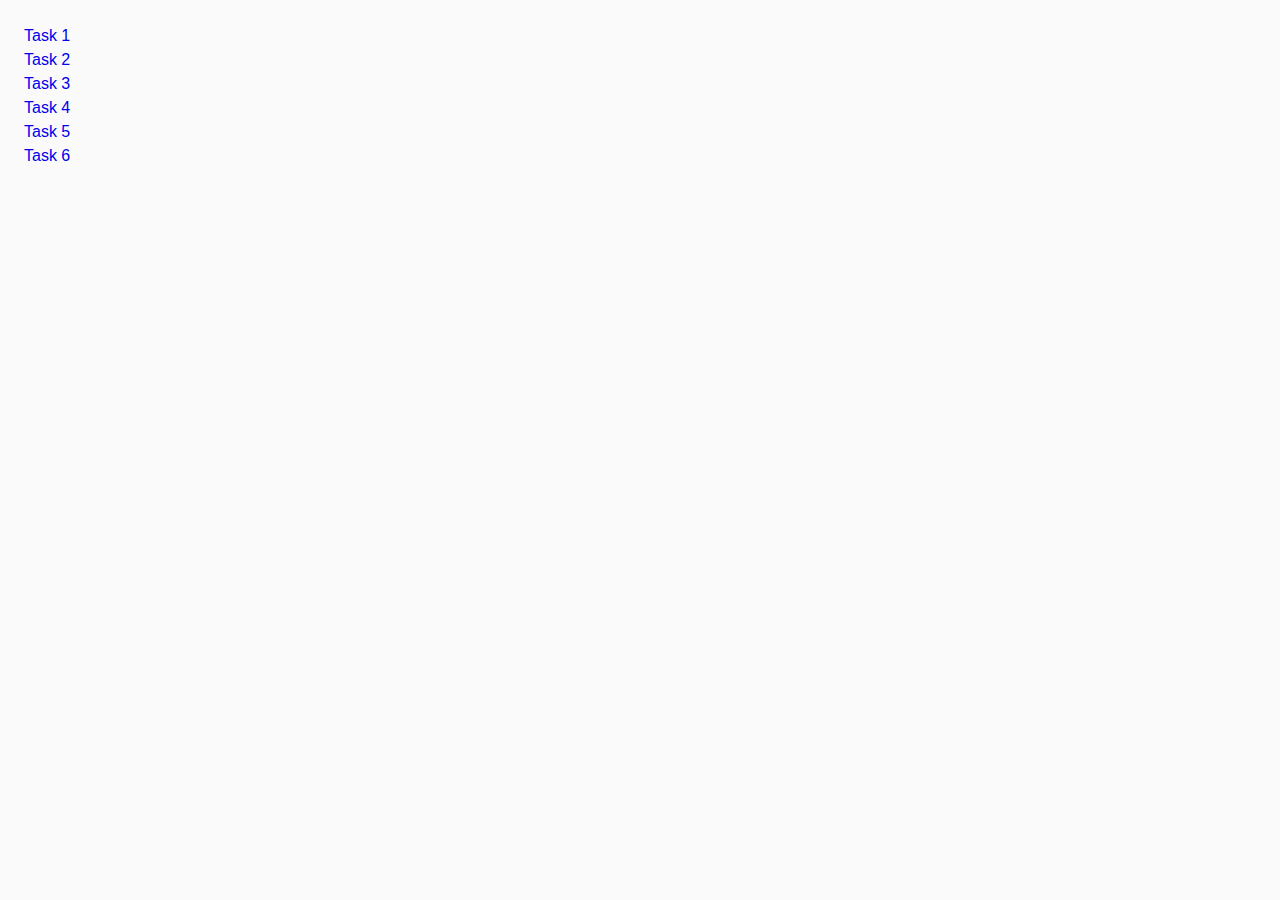
<file: index.html>
<!DOCTYPE html>
<html lang="en">
  <head>
    <meta charset="UTF-8" />
    <meta http-equiv="X-UA-Compatible" content="IE=edge" />
    <meta name="viewport" content="width=device-width, initial-scale=1.0" />
    <title>Homework 7</title>
    <link rel="stylesheet" href="./css/common.css" />
  </head>
  <body>
    <ul>
      <li><a href="./task-1.html">Task 1</a></li>
      <li><a href="./task-2.html">Task 2</a></li>
      <li><a href="./task-3.html">Task 3</a></li>
      <li><a href="./task-4.html">Task 4</a></li>
      <li><a href="./task-5.html">Task 5</a></li>
      <li><a href="./task-6.html">Task 6</a></li>
    </ul>
  </body>
</html>
</file>
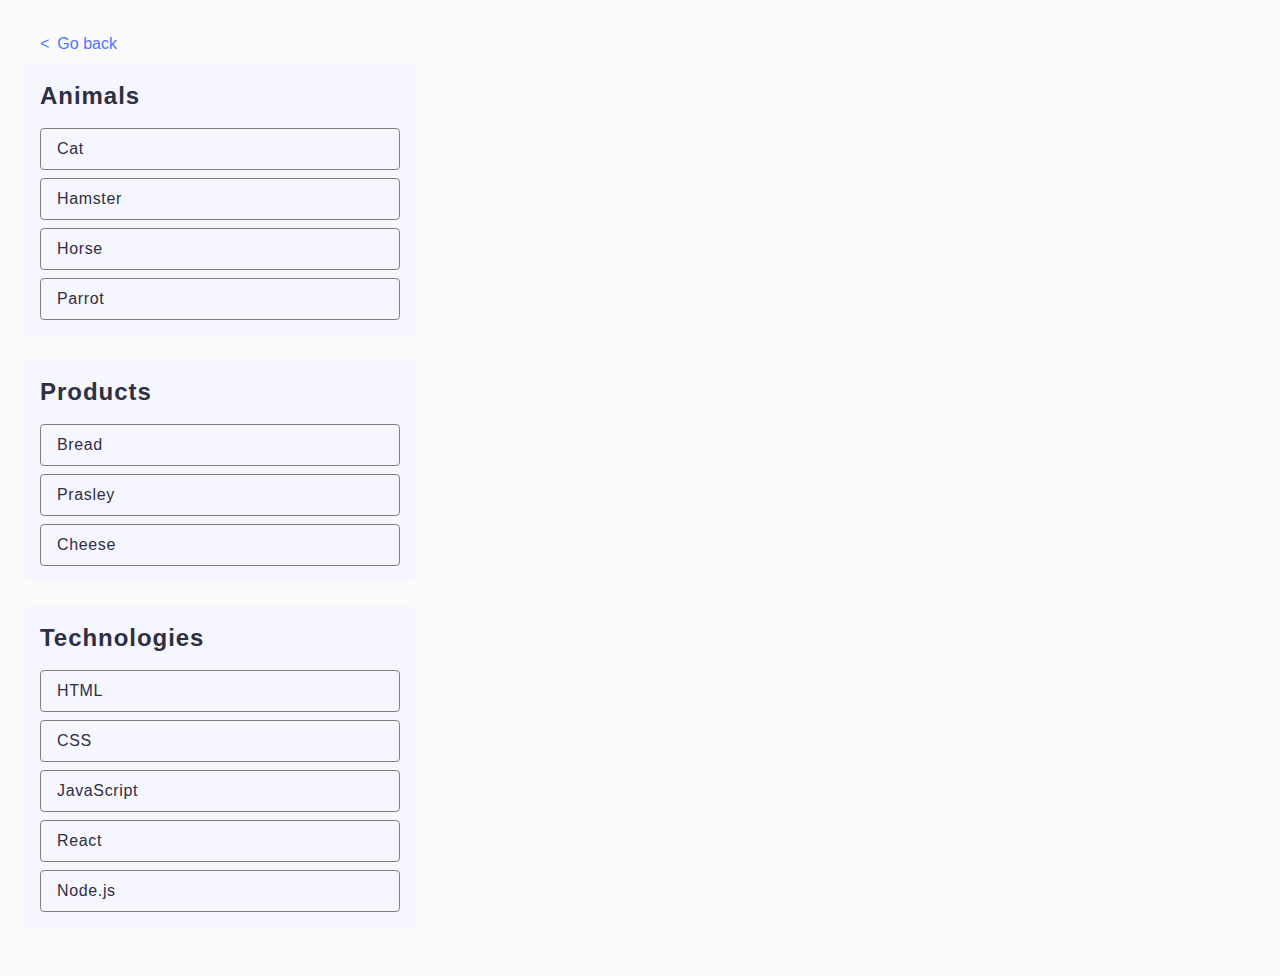
<file: task-1.html>
<!DOCTYPE html>
<html lang="en">
  <head>
    <meta charset="UTF-8" />
    <meta http-equiv="X-UA-Compatible" content="IE=edge" />
    <meta name="viewport" content="width=device-width, initial-scale=1.0" />
    <title>Task 1</title>
    <link rel="stylesheet" href="./css/common.css" />
  </head>
  <body>
    <p><a href="./index.html">Go back</a></p>

    <ul id="categories">
      <li class="item">
        <h2>Animals</h2>

        <ul>
          <li>Cat</li>
          <li>Hamster</li>
          <li>Horse</li>
          <li>Parrot</li>
        </ul>
      </li>
      <li class="item">
        <h2>Products</h2>

        <ul>
          <li>Bread</li>
          <li>Prasley</li>
          <li>Cheese</li>
        </ul>
      </li>
      <li class="item">
        <h2>Technologies</h2>

        <ul>
          <li>HTML</li>
          <li>CSS</li>
          <li>JavaScript</li>
          <li>React</li>
          <li>Node.js</li>
        </ul>
      </li>
    </ul>

    <script src="./js/task-1.js" type="module"></script>
  </body>
</html>
</file>
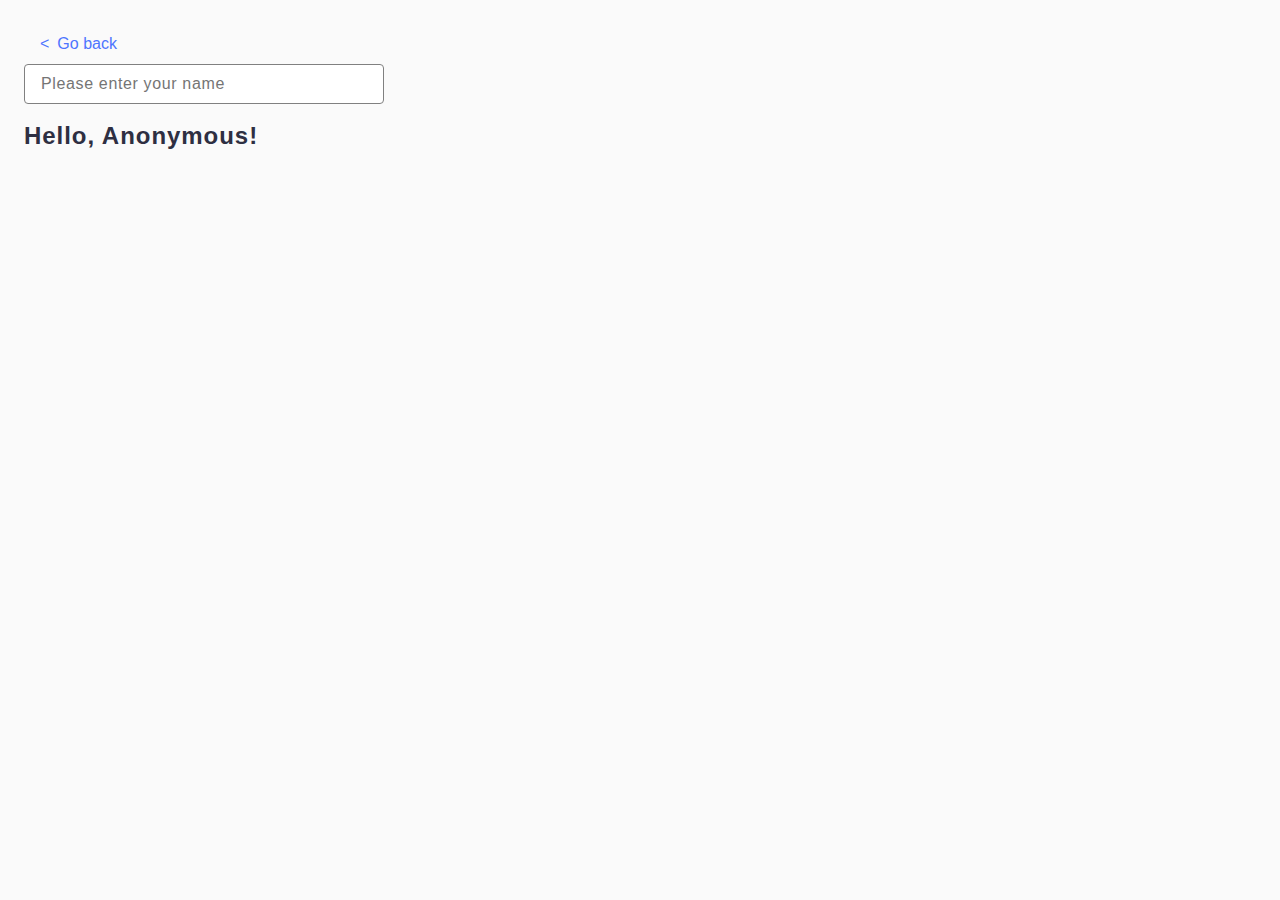
<file: task-3.html>
<!DOCTYPE html>
<html lang="en">
  <head>
    <meta charset="UTF-8" />
    <meta http-equiv="X-UA-Compatible" content="IE=edge" />
    <meta name="viewport" content="width=device-width, initial-scale=1.0" />
    <title>Task 3</title>
    <link rel="stylesheet" href="./css/common.css" />
  </head>
  <body>
    <p><a href="./index.html">Go back</a></p>

    <input type="text" id="name-input" placeholder="Please enter your name" />
    <h1>Hello, <span id="name-output">Anonymous</span>!</h1>

    <script src="./js/task-3.js" type="module"></script>
  </body>
</html>
</file>
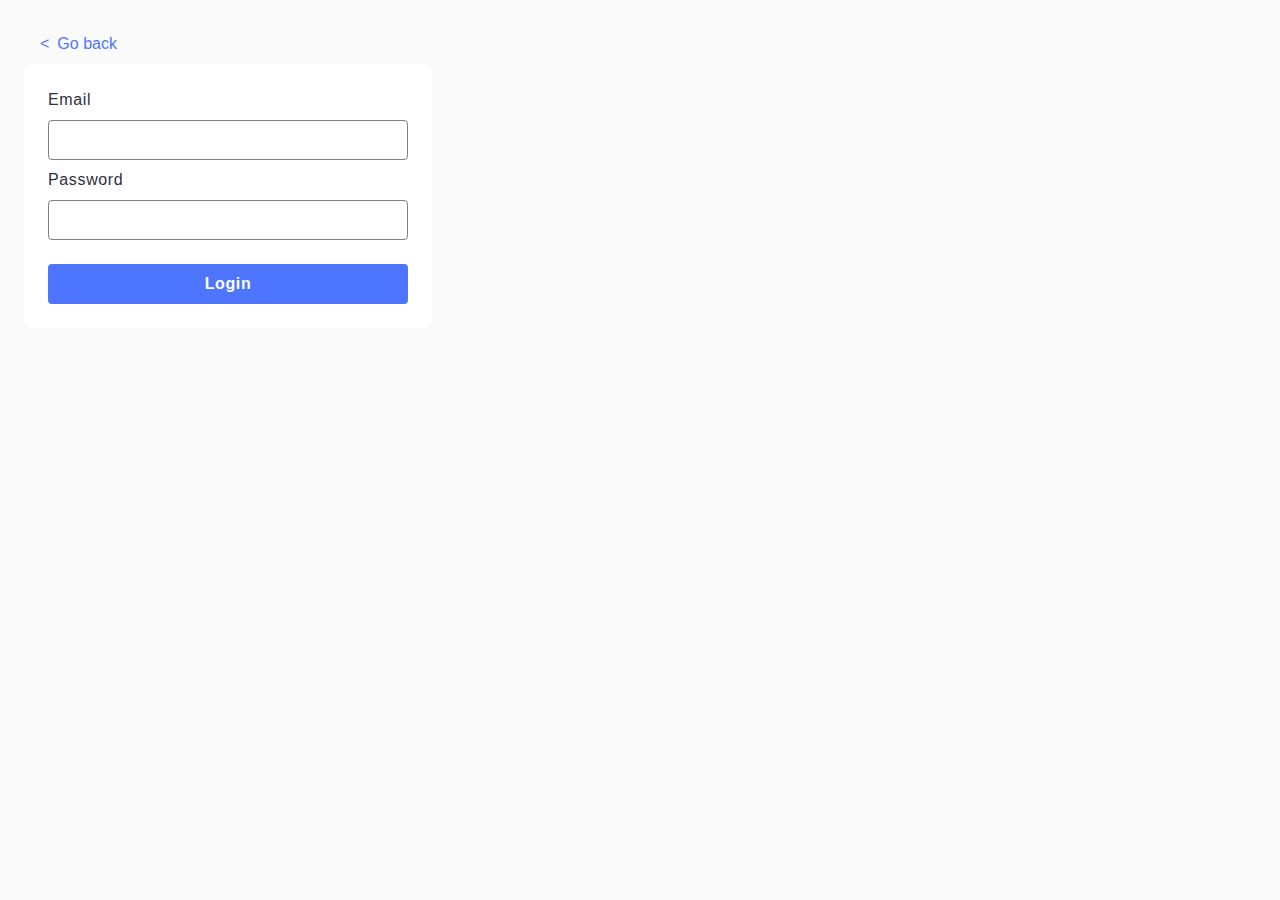
<file: task-4.html>
<!DOCTYPE html>
<html lang="en">
  <head>
    <meta charset="UTF-8" />
    <meta http-equiv="X-UA-Compatible" content="IE=edge" />
    <meta name="viewport" content="width=device-width, initial-scale=1.0" />
    <title>Task 4</title>
    <link rel="stylesheet" href="./css/common.css" />
  </head>
  <body>
    <p><a href="./index.html">Go back</a></p>

    <form class="login-form">
      <label>
        Email
        <input type="email" name="email" />
      </label>
      <label>
        Password
        <input type="password" name="password" />
      </label>
      <button type="submit">Login</button>
    </form>

    <script src="./js/task-4.js" type="module"></script>
  </body>
</html>
</file>
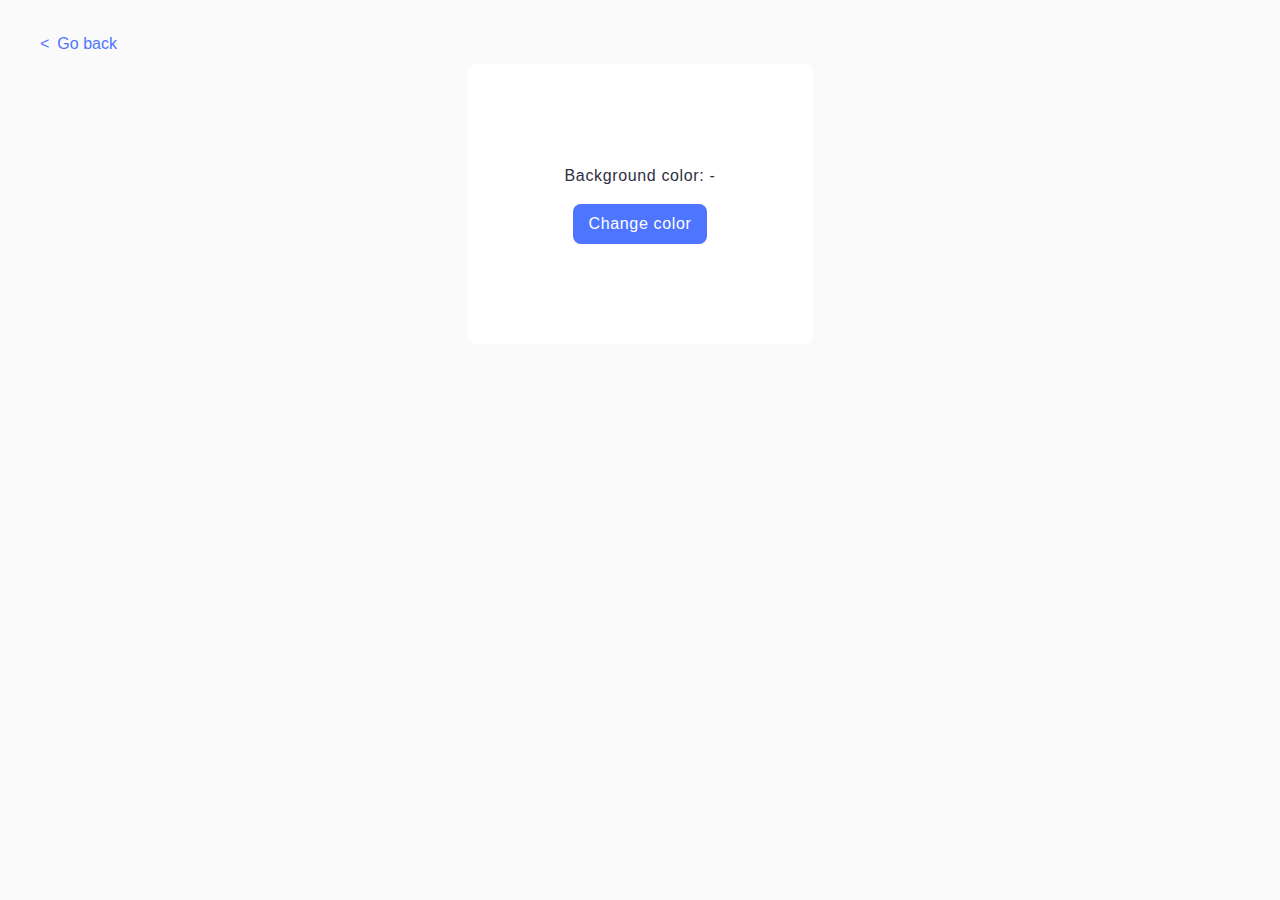
<file: task-5.html>
<!DOCTYPE html>
<html lang="en">
  <head>
    <meta charset="UTF-8" />
    <meta http-equiv="X-UA-Compatible" content="IE=edge" />
    <meta name="viewport" content="width=device-width, initial-scale=1.0" />
    <title>Task 5</title>
    <link rel="stylesheet" href="./css/common.css" />
  </head>
  <body>
    <p><a href="./index.html">Go back</a></p>

    <div class="widget">
      <p>Background color: <span class="color">-</span></p>
      <button type="button" class="change-color">Change color</button>
    </div>

    <script src="./js/task-5.js" type="module"></script>
  </body>
</html>
</file>
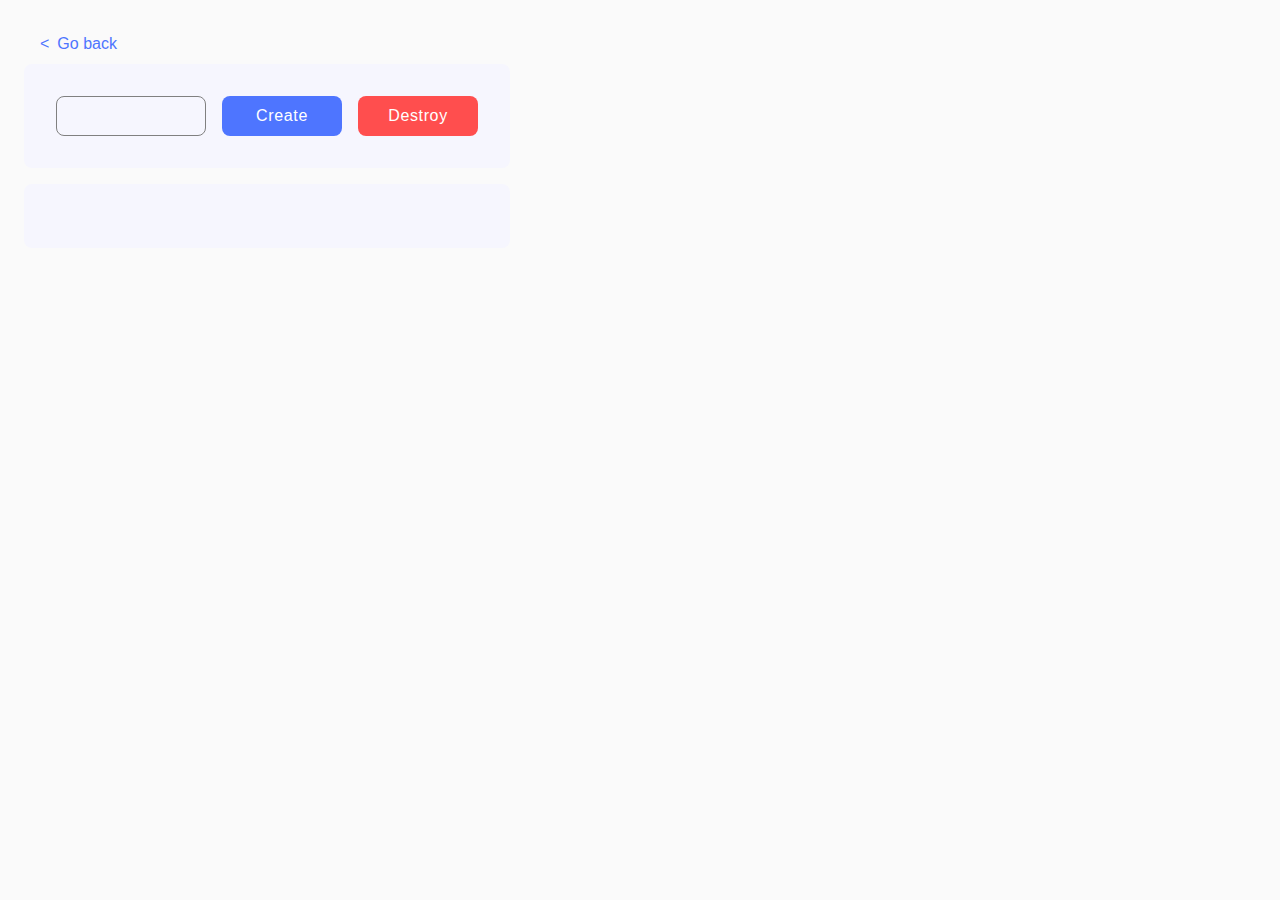
<file: task-6.html>
<!DOCTYPE html>
<html lang="en">
  <head>
    <meta charset="UTF-8" />
    <meta http-equiv="X-UA-Compatible" content="IE=edge" />
    <meta name="viewport" content="width=device-width, initial-scale=1.0" />
    <title>Task 6</title>
    <link rel="stylesheet" href="./css/common.css" />
  </head>
  <body>
    <p><a href="./index.html">Go back</a></p>

    <div id="controls">
      <input type="number" min="1" max="100" step="1" />
      <button type="button" data-create>Create</button>
      <button type="button" data-destroy>Destroy</button>
    </div>

    <div id="boxes"></div>

    <script src="./js/task-6.js" type="module"></script>
  </body>
</html>
</file>
<file: css/common.css>
* {
  box-sizing: border-box;
}

body {
  -webkit-font-smoothing: antialiased;
  -moz-osx-font-smoothing: grayscale;
  padding: 16px;
  background-color: #fafafa;
  font-family: 'Montserrat', sans-serif;
  line-height: 1.5;
  color: #2e2f42;
}

/* Reset */
h1,
h2,
h3,
h4,
h5,
h6,
p {
  margin: 0;
}

ul,
ol {
  margin: 0;
  padding: 0;
  list-style: none;
}

a {
  text-decoration: none;
}

button:not(:disabled) {
  cursor: pointer;
}

img {
  display: block;
  max-width: 100%;
}

a[href='./index.html'] {
  display: inline-flex;
  align-items: center;
  padding: 8px 16px;
  color: #4e75ff;
}

a[href='./index.html']:hover a[href='./index.html']:focus {
  color: #6c8cff;
}

a[href='./index.html']:before {
  content: '<';
  display: inline-block;
  margin-right: 8px;
}

/* Task 1 */
.item {
  margin-bottom: 24px;
  padding: 16px;
  background-color: #f6f6fe;
  border-radius: 8px;
  max-width: 392px;
}

.item h2 {
  margin-bottom: 16px;
  font-size: 24px;
  font-weight: 600;
  line-height: 1.33;
  letter-spacing: 0.04em;
}

.item ul {
  display: flex;
  flex-direction: column;
  gap: 8px;
}

.item li {
  padding: 8px 16px;
  border: 1px solid #808080;
  border-radius: 4px;
  font-size: 16px;
  font-weight: 400;
  line-height: 1.5;
  color: #2e2f42;
  letter-spacing: 0.04em;
}

/* Task 2 */
.gallery {
  display: grid;
  gap: 48px 24px;
  grid-template-columns: repeat(auto-fill, minmax(360px, 1fr));
}

.gallery img {
  object-fit: cover;
  min-height: 100%;
}

/* Task 3 */

#name-input {
  width: 360px;
  height: 40px;
  padding: 8px 16px;
  border: 1px solid #808080;
  border-radius: 4px;
  font-size: 16px;
  font-weight: 400;
  line-height: 1.5;
  color: #2e2f42;
  letter-spacing: 0.04em;
}

#name-input:hover {
  border-color: #000;
}

h1 {
  margin-top: 16px;
  font-size: 24px;
  font-weight: 600;
  line-height: 1.33;
  color: #2e2f42;
  letter-spacing: 0.04em;
}

/* Task 4 */
.login-form {
  display: inline-flex;
  flex-direction: column;
  padding: 24px;
  background-color: #ffffff;
  border-radius: 8px;
}

.login-form label {
  display: block;
  margin-bottom: 8px;
  font-size: 16px;
  font-weight: 400;
  line-height: 24px;
  color: #2e2f42;
  letter-spacing: 0.04em;
}

.login-form input {
  display: block;
  width: 360px;
  height: 40px;
  margin-top: 8px;
  padding: 8px 16px;
  border: 1px solid #808080;
  border-radius: 4px;
}

.login-form input:hover {
  border-color: #000;
}

.login-form button {
  margin-top: 16px;
  padding: 8px 16px;
  background-color: #4e75ff;
  border: none;
  border-radius: 4px;
  font-size: 16px;
  font-weight: 600;
  line-height: 1.5;
  color: #fff;
  letter-spacing: 0.04em;
}

.login-form button:hover {
  background: #6c8cff;
}

/* Task 5 */
.widget {
  display: flex;
  flex-direction: column;
  justify-content: center;
  align-items: center;
  width: 345px;
  padding: 100px 0;
  background: #fff;
  border-radius: 8px;
  margin: 0 auto;
}

.widget p {
  font-size: 16px;
  font-weight: 400;
  line-height: 150%;
  color: #2e2f42;
  letter-spacing: 0.04em;
}

.change-color {
  margin-top: 16px;
  padding: 8px 16px;
  background: #4e75ff;
  border: none;
  border-radius: 8px;
  font-size: 16px;
  font-weight: 500;
  line-height: 1.5;
  color: #fff;
  letter-spacing: 0.04em;
}

.change-color:hover {
  background: #6c8cff;
}

/* Task 6 */
#controls {
  display: flex;
  align-items: center;
  gap: 16px;
  width: 486px;
  margin-bottom: 16px;
  padding: 32px;
  background: #f6f6fe;
  border-radius: 8px;
}

#controls input {
  width: 150px;
  height: 40px;
  background-color: transparent;
  border: 1px solid #808080;
  border-radius: 8px;
  font-size: 16px;
  font-weight: 400;
  line-height: 1.5;
  color: #2e2f42;
  text-align: center;
  letter-spacing: 0.04em;
}

#controls input:hover {
  border-color: #000;
}

#controls button {
  min-width: 120px;
  height: 40px;
  padding: 8px 16px;
  border: none;
  border-radius: 8px;
  font-size: 16px;
  font-weight: 500;
  line-height: 1.5;
  color: #fff;
  letter-spacing: 0.04em;
}

button[data-create] {
  background: #4e75ff;
}

button[data-create]:hover {
  background: #6c8cff;
}

button[data-destroy] {
  background: #ff4e4e;
}

button[data-destroy]:hover {
  background: #ff7070;
}

#boxes {
  display: inline-flex;
  flex-wrap: wrap;
  justify-content: space-between;
  align-items: center;
  gap: 16px;
  min-width: 486px;
  padding: 32px;
  background: #f6f6fe;
  border-radius: 8px;
}
</file>
